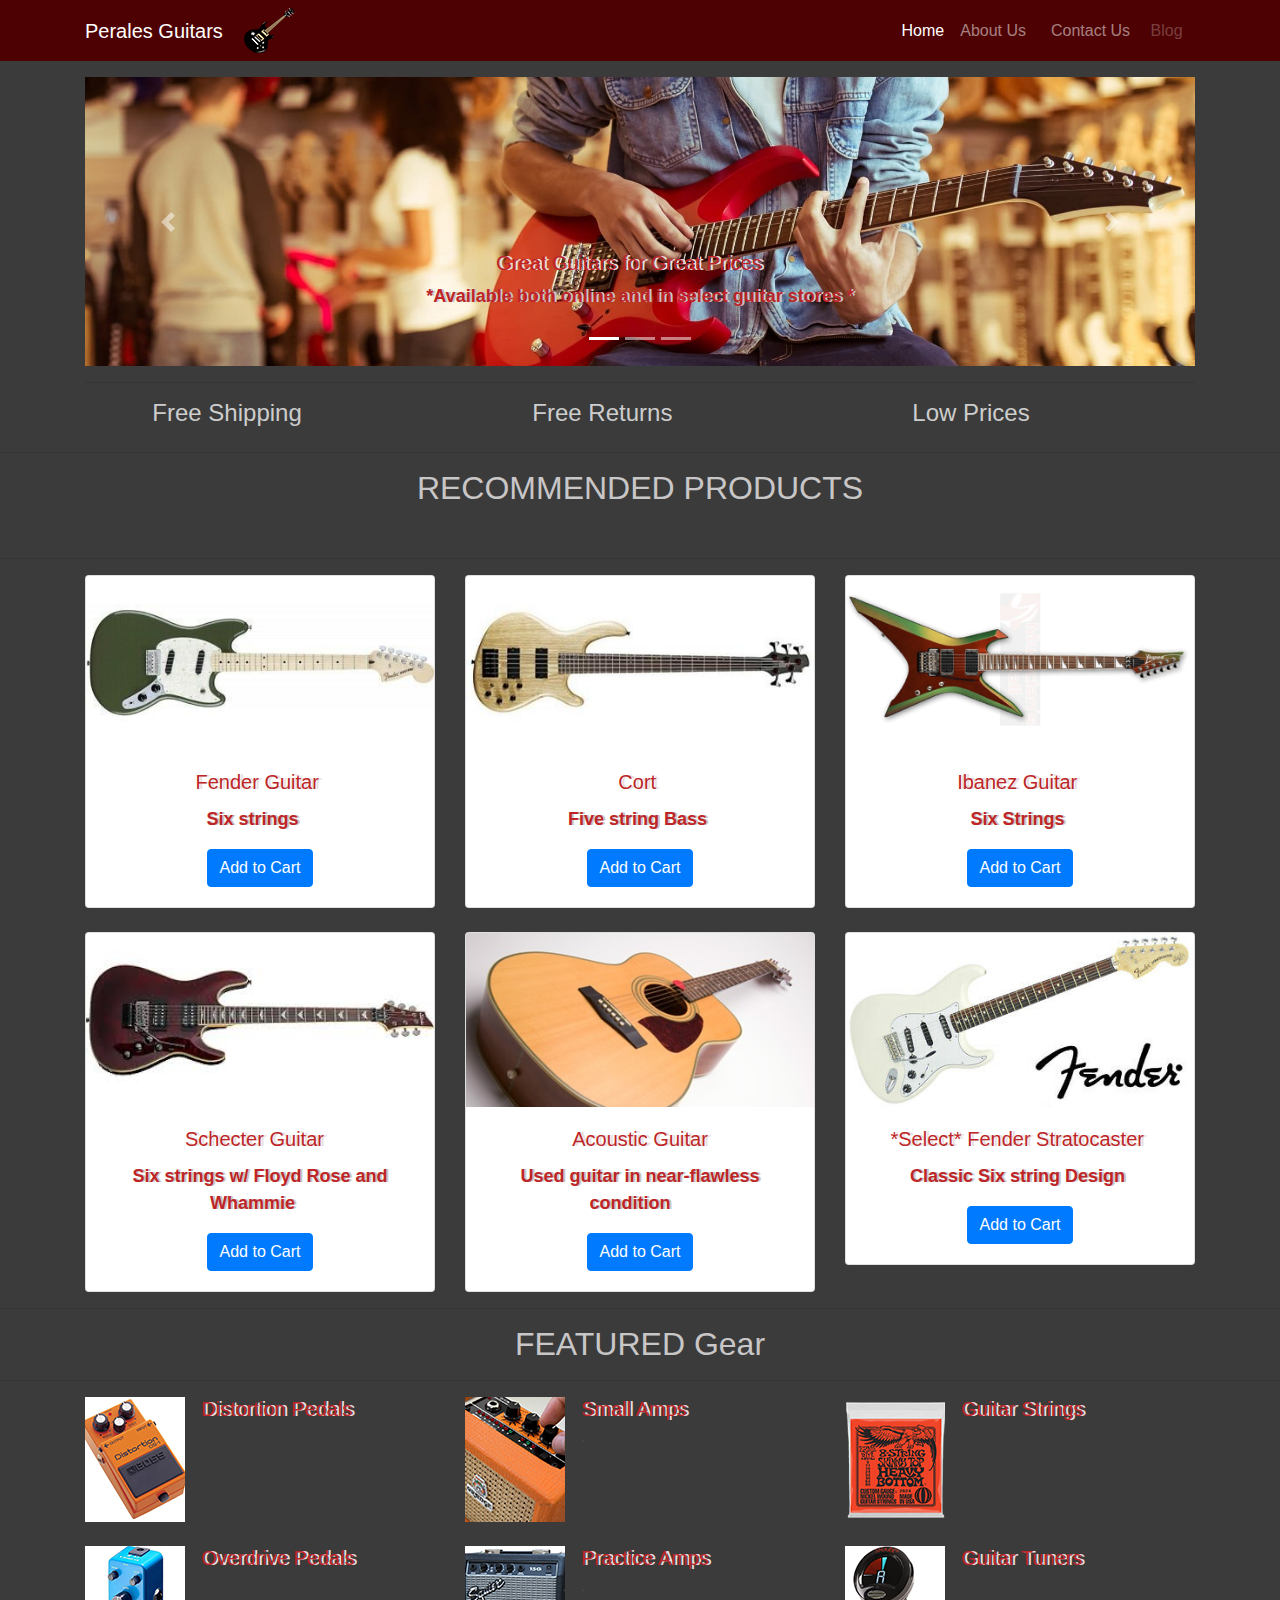
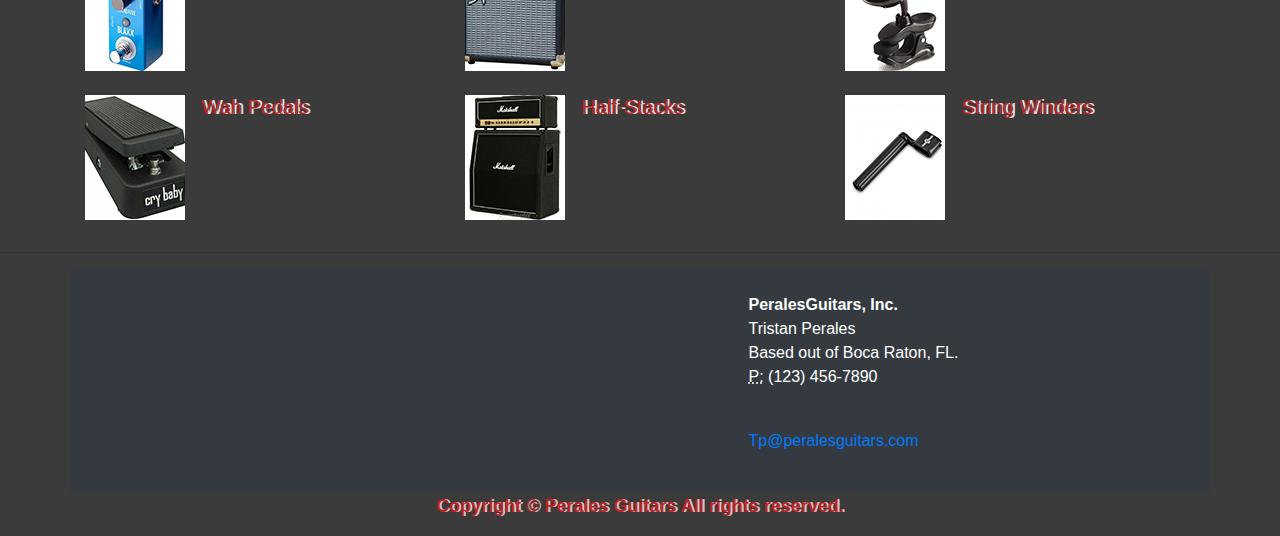
<file: Website Project/index.html>
<!DOCTYPE html>
<html lang="en">
  <head>
    <meta charset="utf-8">
    <meta http-equiv="X-UA-Compatible" content="IE=edge">
    <meta name="viewport" content="width=device-width, initial-scale=1">
    <title>Bootstrap eCommerce Page Template</title>
    <!-- Bootstrap -->
    <link href="css/bootstrap-4.4.1.css" rel="stylesheet">
  </head>
  <body>
    
	  <nav class="navbar navbar-expand-lg navbar-dark ">
      <div class="container">
        <a class="navbar-brand" href="#">Perales Guitars&nbsp;</a><img src="images/guitar2.png" width="50" height="45" alt=""/>
<button class="navbar-toggler" type="button" data-toggle="collapse" data-target="#navbarSupportedContent" aria-controls="navbarSupportedContent" aria-expanded="false" aria-label="Toggle navigation">
    <span class="navbar-toggler-icon"></span>
    </button>
        <div class="collapse navbar-collapse" id="navbarSupportedContent">
          <ul class="navbar-nav ml-auto">
            <li class="nav-item active">
              <a class="nav-link" href="index.html">Home <span class="sr-only">(current)</span></a>
            </li>
            <li class="nav-item">
              <a class="nav-link" href="about.html">About Us&nbsp;&nbsp;</a>
            </li>
            <li class="nav-item">
              <a class="nav-link" href="contact.html">Contact Us&nbsp;</a>
              
            </li>
            <li class="nav-item">
              <a class="nav-link disabled" href="#">Blog&nbsp;</a>
            </li>
          </ul>
          
        </div>
      </div>
    </nav>
    <div class="container mt-3">
      <div class="row">
        <div class="col-12">
          <div id="carouselExampleControls" class="carousel slide" data-ride="carousel">
            <ol class="carousel-indicators">
              <li data-target="#carouselExampleControls" data-slide-to="0" class="active"></li>
              <li data-target="#carouselExampleControls" data-slide-to="1"></li>
              <li data-target="#carouselExampleControls" data-slide-to="2"></li>
            </ol>
            <div class="carousel-inner">
              <div class="carousel-item active">
                <img class="d-block w-100" src="images/guitarcover.jpg" alt="First slide">
                <div class="carousel-caption d-none d-md-block">
                  <h5>Great Guitars for Great Prices&nbsp; &nbsp;&nbsp;</h5>
                  <p>*Available both online and in select guitar stores *</p>
                </div>
              </div>
              <div class="carousel-item">
                <img class="d-block w-100" src="images/gear.jpg" alt="Second slide">
                <div class="carousel-caption d-none d-md-block">
                  <h5>High Quality Gear</h5>
                  <p>Browse our selection of gear to make your instruments sound even better.</p>
                </div>
              </div>
              <div class="carousel-item">
                <img class="d-block w-100" src="images/a-young-man-playing-guitar-in-the-park.jpg" alt="Third slide">
                <div class="carousel-caption d-none d-md-block">
                  <h5>Additional Accessories&nbsp;</h5>
                  <p>We have everything you need to get to playing.</p>
                </div>
              </div>
            </div>
            <a class="carousel-control-prev" href="contact.html" role="button" data-slide="prev">
            <span class="carousel-control-prev-icon" aria-hidden="true"></span>
            <span class="sr-only">Previous</span>
            </a>
            <a class="carousel-control-next" href="#carouselExampleControls" role="button" data-slide="next">
            <span class="carousel-control-next-icon" aria-hidden="true"></span>
            <span class="sr-only">Next</span>
            </a>
          </div>
        </div>
      </div>
      <hr>
    </div>
    <div class="container">
      <div class="row">
        <div class="col-4">
          <div class="row">
            <div class="col-2"></div>
            <div class="col-lg-6 col-10 ml-1">
              <h4>Free Shipping</h4>
            </div>
          </div>
        </div>
        <div class="col-4">
          <div class="row">
            <div class="col-2"></div>
            <div class="col-lg-6 col-10 ml-1">
              <h4>Free Returns</h4>
            </div>
          </div>
        </div>
        <div class="col-4">
          <div class="row">
            <div class="col-2"></div>
            <div class="col-lg-6 col-10 ml-1">
              <h4>Low Prices</h4>
            </div>
          </div>
        </div>
      </div>
    </div>
    <hr>
    <h2 class="text-center">RECOMMENDED PRODUCTS</h2>
    <p>&nbsp; &nbsp; &nbsp; &nbsp; &nbsp; &nbsp; &nbsp; &nbsp; &nbsp; &nbsp; &nbsp; &nbsp; &nbsp; &nbsp; &nbsp; &nbsp; &nbsp; &nbsp; &nbsp; &nbsp; &nbsp; &nbsp; &nbsp; &nbsp;</p>
<hr>
    <div class="container">
      <div class="row text-center">
        <div class="col-md-4 pb-1 pb-md-0">
          <div class="card">
            <img class="card-img-top" src="images/Fender.jpg" alt="Card image cap">
            <div class="card-body">
              <h5 class="card-title">Fender Guitar&nbsp;</h5>
              <p class="card-text">Six strings&nbsp; &nbsp;</p>
              <a href="#" class="btn btn-primary">Add to Cart</a>
            </div>
          </div>
        </div>
        <div class="col-md-4 pb-1 pb-md-0">
          <div class="card">
            <img class="card-img-top" src="images/bass5.jpeg" alt="Card image cap">
            <div class="card-body">
              <h5 class="card-title">Cort&nbsp;</h5>
              <p class="card-text">Five string Bass&nbsp;</p>
              <a href="#" class="btn btn-primary">Add to Cart</a>
            </div>
          </div>
        </div>
        <div class="col-md-4 pb-1 pb-md-0">
          <div class="card">
            <img class="card-img-top" src="images/ibanez.png" alt="Card image cap">
            <div class="card-body">
              <h5 class="card-title">Ibanez Guitar&nbsp;</h5>
              <p class="card-text">Six Strings&nbsp;</p>
              <a href="#" class="btn btn-primary">Add to Cart</a>
            </div>
          </div>
        </div>
      </div>
      <div class="row text-center mt-4">
        <div class="col-md-4 pb-1 pb-md-0">
          <div class="card">
            <img class="card-img-top" src="images/schecter.jpg" alt="Card image cap">
            <div class="card-body">
              <h5 class="card-title">Schecter Guitar&nbsp;&nbsp;</h5>
              <p class="card-text">Six strings w/ Floyd Rose and Whammie&nbsp; &nbsp;</p>
              <a href="#" class="btn btn-primary">Add to Cart</a>
            </div>
          </div>
        </div>
        <div class="col-md-4 pb-1 pb-md-0">
          <div class="card">
            <img class="card-img-top" src="images/acoustic.jpg" alt="Card image cap">
            <div class="card-body">
              <h5 class="card-title">Acoustic Guitar</h5>
              <p class="card-text">Used guitar in near-flawless condition&nbsp; &nbsp;&nbsp;</p>
              <a href="#" class="btn btn-primary">Add to Cart</a>
            </div>
          </div>
        </div>
        <div class="col-md-4 pb-1 pb-md-0">
          <div class="card">
            <img class="card-img-top" src="images/strat.jpg" alt="Card image cap">
            <div class="card-body">
              <h5 class="card-title">*Select* Fender Stratocaster&nbsp;</h5>
              <p class="card-text">Classic Six string Design&nbsp;</p>
              <a href="#" class="btn btn-primary">Add to Cart</a>
            </div>
          </div>
        </div>
      </div>
    </div>
    <hr>
    <h2 class="text-center">FEATURED Gear</h2>
    <hr>
    <div class="container">
      <div class="row">
        <div class="col-lg-4">
          <ul class="list-unstyled">
            <li class="media">
              <img class="mr-3" src="images/distortion.jpg" alt="Generic placeholder image">
              <div class="media-body">
                <h5 class="mt-0 mb-1">Distortion Pedals&nbsp;</h5>
                
              </div>
            </li>
            <li class="media my-4">
              <img class="mr-3" src="images/overdrive.jpg" alt="Generic placeholder image">
              <div class="media-body">
                <h5 class="mt-0 mb-1">Overdrive Pedals&nbsp;&nbsp;</h5>
                
              </div>
            </li>
            <li class="media">
              <img class="mr-3" src="images/wah.jpg" alt="Generic placeholder image">
              <div class="media-body">
                <h5 class="mt-0 mb-1">Wah Pedals&nbsp;</h5>
                
              </div>
            </li>
          </ul>
        </div>
        <div class="col-lg-4">
          <ul class="list-unstyled">
            <li class="media">
              <img class="mr-3" src="images/smallamp.jpg" alt="Generic placeholder image">
              <div class="media-body">
                <h5 class="mt-0 mb-1">Small Amps&nbsp;</h5>
                .
              </div>
            </li>
            <li class="media my-4">
              <img class="mr-3" src="images/practice.jpg" alt="Generic placeholder image">
              <div class="media-body">
                <h5 class="mt-0 mb-1">Practice Amps&nbsp;&nbsp;</h5>
                .
              </div>
            </li>
            <li class="media">
              <img class="mr-3" src="images/halfstack.jpg" alt="Generic placeholder image">
              <div class="media-body">
                <h5 class="mt-0 mb-1">Half-Stacks&nbsp;</h5>
                
              </div>
            </li>
          </ul>
        </div>
        <div class="col-lg-4">
          <ul class="list-unstyled">
            <li class="media">
              <img class="mr-3" src="images/strings.png" alt="Generic placeholder image">
              <div class="media-body">
                <h5 class="mt-0 mb-1">Guitar Strings&nbsp;</h5>
                
              </div>
            </li>
            <li class="media my-4">
              <img class="mr-3" src="images/tuner.jpg" alt="Generic placeholder image">
              <div class="media-body">
                <h5 class="mt-0 mb-1">Guitar Tuners&nbsp;</h5>
                
              </div>
            </li>
            <li class="media">
              <img class="mr-3" src="images/stringwinder.jpg" alt="Generic placeholder image">
              <div class="media-body">
                <h5 class="mt-0 mb-1">String Winders&nbsp;</h5>
                
              </div>
            </li>
          </ul>
        </div>
      </div>
    </div>
    <hr>
    <div class="container text-white bg-dark p-4">
      <div class="row">
        <div class="col-6 col-md-8 col-lg-7">
          <div class="row text-center">
            <div class="col-sm-6 col-md-4 col-lg-4 col-12"> </div>
            <div class="col-sm-6 col-md-4 col-lg-4 col-12"> </div>
            <div class="col-sm-6 col-md-4 col-lg-4 col-12">
              <ul class="list-unstyled">
                
                <li> <a>&nbsp;</a> </li>
                <li> <a>&nbsp;</a> </li>
              </ul>
            </div>
          </div>
        </div>
        <div class="col-md-4 col-lg-5 col-6">
          <address>
            <strong>PeralesGuitars, Inc.</strong><br>
            Tristan Perales            <br>
            Based out of Boca Raton, FL.            <br>
            <abbr title="Phone">P:</abbr> (123) 456-7890
          </address>
          <address>
            <strong>&nbsp;</strong><br>
            <a href="mailto:#">Tp@peralesguitars.com&nbsp;</a>
          </address>
        </div>
      </div>
    </div>
    <footer class="text-center">
      <div class="container">
        <div class="row">
          <div class="col-12">
            <p>Copyright © Perales Guitars All rights reserved.</p>
          </div>
        </div>
      </div>
    </footer>
    <!-- jQuery (necessary for Bootstrap's JavaScript plugins) -->
    <script src="js/jquery-3.4.1.min.js"></script>
    <!-- Include all compiled plugins (below), or include individual files as needed -->
    <script src="js/popper.min.js"></script>
    <script src="js/bootstrap-4.4.1.js"></script>
  </body>
</html>
</file>
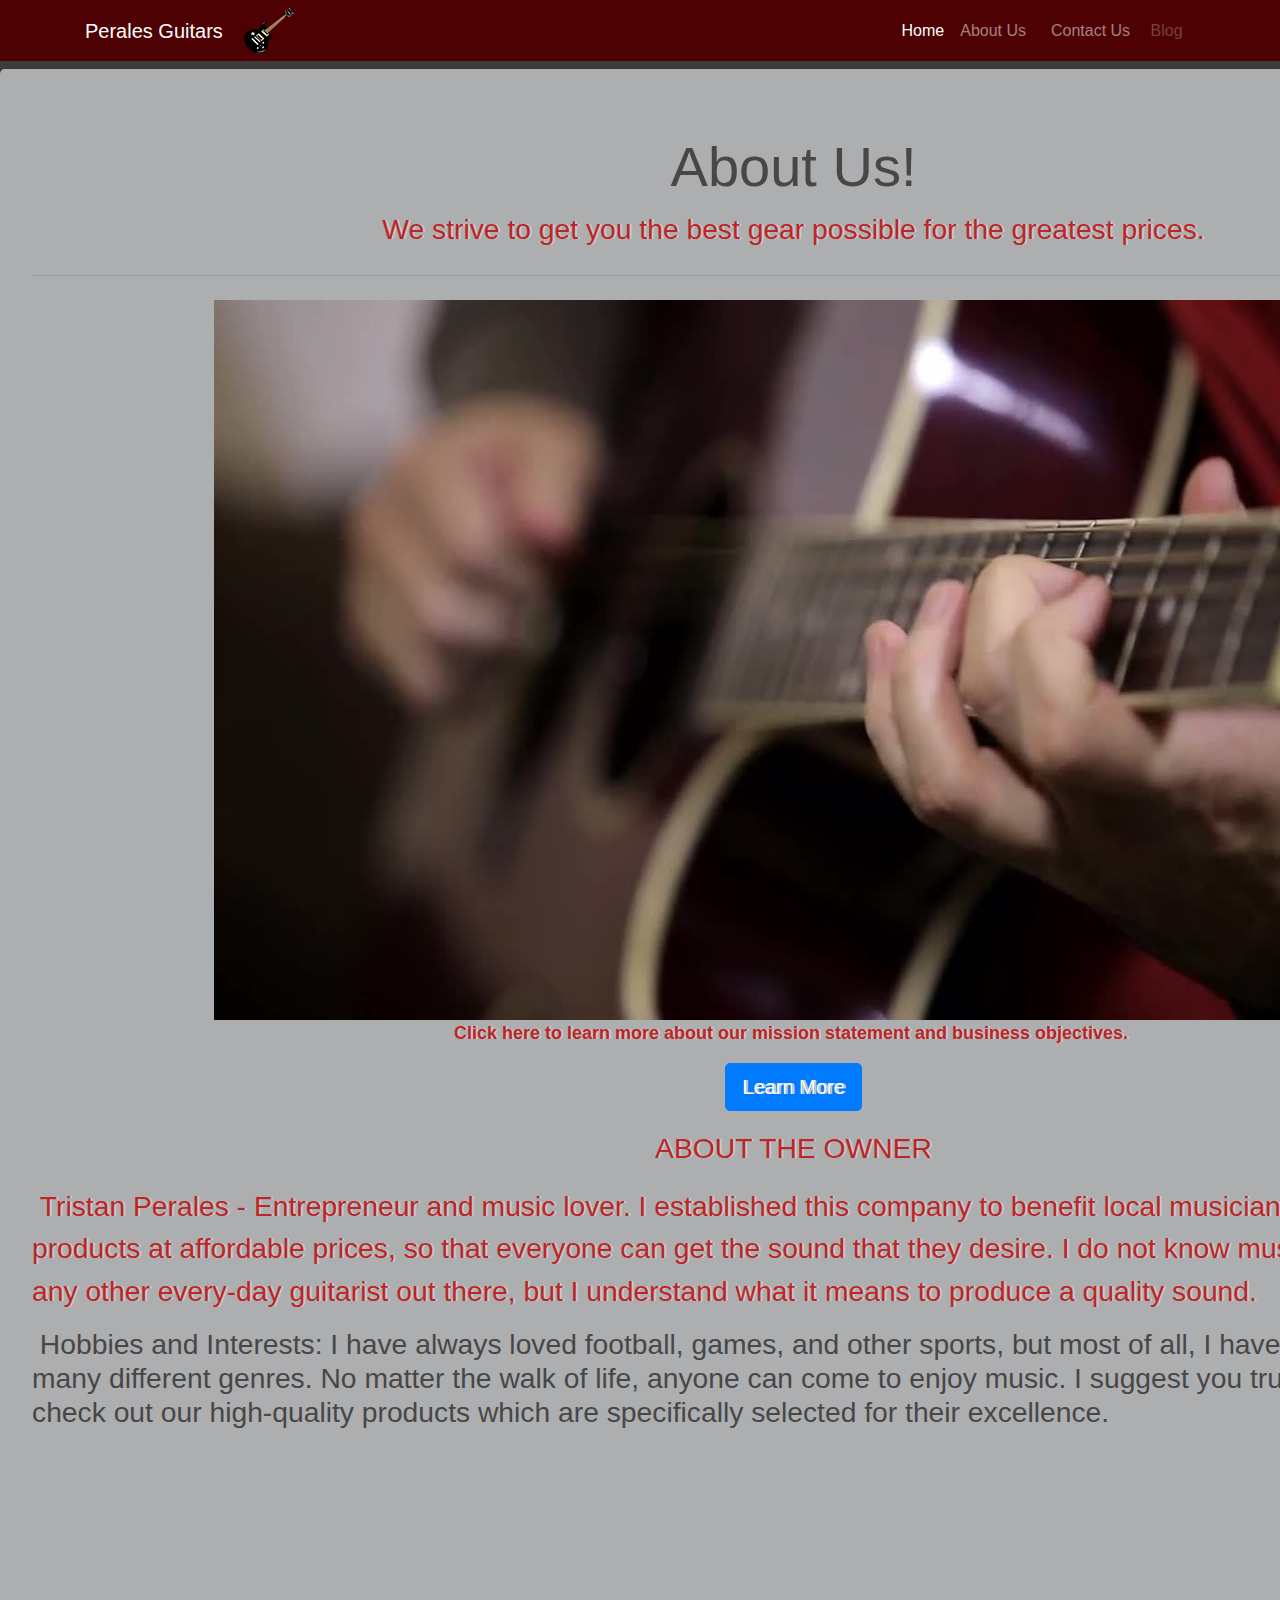
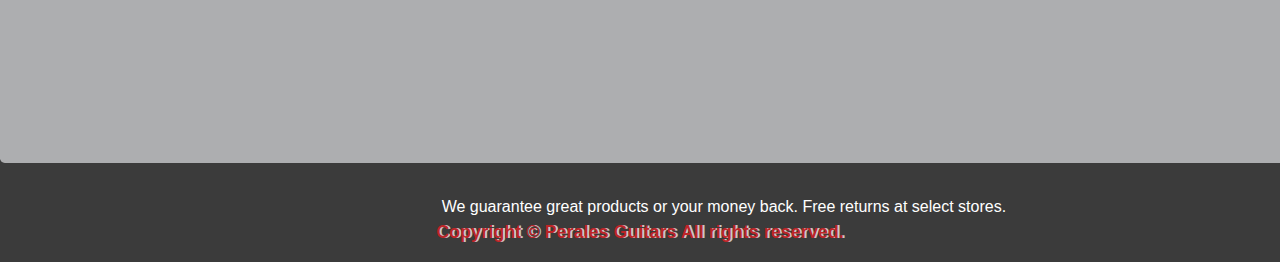
<file: Website Project/about.html>
<!DOCTYPE html>
<html lang="en">
  <head>
    <meta charset="utf-8">
    <meta http-equiv="X-UA-Compatible" content="IE=edge">
    <meta name="viewport" content="width=device-width, initial-scale=1">
    <title>Bootstrap eCommerce Page Template</title>
    <!-- Bootstrap -->
    <link href="css/bootstrap-4.4.1.css" rel="stylesheet">
  </head>
  <body>
    
	  <nav class="navbar navbar-expand-lg navbar-dark ">
      <div class="container">
        <a class="navbar-brand" href="#">Perales Guitars&nbsp;</a><img src="images/guitar2.png" width="50" height="45" alt=""/>
<button class="navbar-toggler" type="button" data-toggle="collapse" data-target="#navbarSupportedContent" aria-controls="navbarSupportedContent" aria-expanded="false" aria-label="Toggle navigation">
    <span class="navbar-toggler-icon"></span>
    </button>
        <div class="collapse navbar-collapse" id="navbarSupportedContent">
          <ul class="navbar-nav ml-auto">
            <li class="nav-item active">
              <a class="nav-link" href="index.html">Home <span class="sr-only">(current)</span></a>
            </li>
            <li class="nav-item">
              <a class="nav-link" href="about.html">About Us&nbsp;&nbsp;</a>
            </li>
            <li class="nav-item">
              <a class="nav-link" href="contact.html">Contact Us&nbsp;</a>
              
            </li>
            <li class="nav-item">
              <a class="nav-link disabled" href="#">Blog&nbsp;</a>
            </li>
          </ul>
          
        </div>
      </div>
    </nav>
    <div class="container-fluid mt-2">
		<div class="row">
			<div class="jumbotron text-center nav-fill">
			<h1 class="display-4"> About Us!</h1>
				<p class="lead"><strong>We strive to get you the best gear possible for the greatest prices.</strong></p>
                  <hr class="my-4">
                  <img src="images/guitarbackground.jpg" width="1160" height="720" alt=""/>
				<p>Click here to learn more about our mission statement and business objectives.&nbsp;</p>
			  <p class="lead"> <a class="btn btn-primary btn-lg" href="#" role="button">Learn More</a></p>
			  <p class="lead">ABOUT THE OWNER</p>
			  <p class="lead text-left">&nbsp;Tristan Perales - Entrepreneur and music lover. I established this company to benefit local musicians looking for quality products at affordable prices, so that everyone can get the sound that they desire. I do not know music theory, just like any other every-day guitarist out there, but I understand what it means to produce a quality sound.  &nbsp; &nbsp; &nbsp; &nbsp; &nbsp; &nbsp; &nbsp;&nbsp;</p>
			  <h1 class="lead text-left">&nbsp;Hobbies and Interests: I have always loved football, games, and other sports, but most of all, I have a love for music of			  many different genres. No matter the walk of life, anyone can come to enjoy music. I suggest you trust in my tastes, and check out our high-quality products which are specifically selected for their			excellence.  </h1>
			  <p>&nbsp;</p>
<p>&nbsp;</p>
<p class="lead text-left">&nbsp;</p>
<p class="lead">&nbsp;</p>
<p class="lead">&nbsp;</p>
            </div>
		</div>
	  </div>
	  <div class="container-fluid">
	  <div class="row">
		  <div class= "col-md-4">&nbsp;</div>
		  <div class= "col-md-8">We guarantee great products or your money back. Free returns at select stores.&nbsp;</div>
		  </div>
	  </div>
    <footer class="text-center">
      <div class="container">
        <div class="row">
          <div class="col-12">
            <p>Copyright © Perales Guitars All rights reserved.</p>
          </div>
        </div>
      </div>
    </footer>
    <!-- jQuery (necessary for Bootstrap's JavaScript plugins) -->
    <script src="js/jquery-3.4.1.min.js"></script>
    <!-- Include all compiled plugins (below), or include individual files as needed -->
    <script src="js/popper.min.js"></script>
    <script src="js/bootstrap-4.4.1.js"></script>
  </body>
</html>
</file>
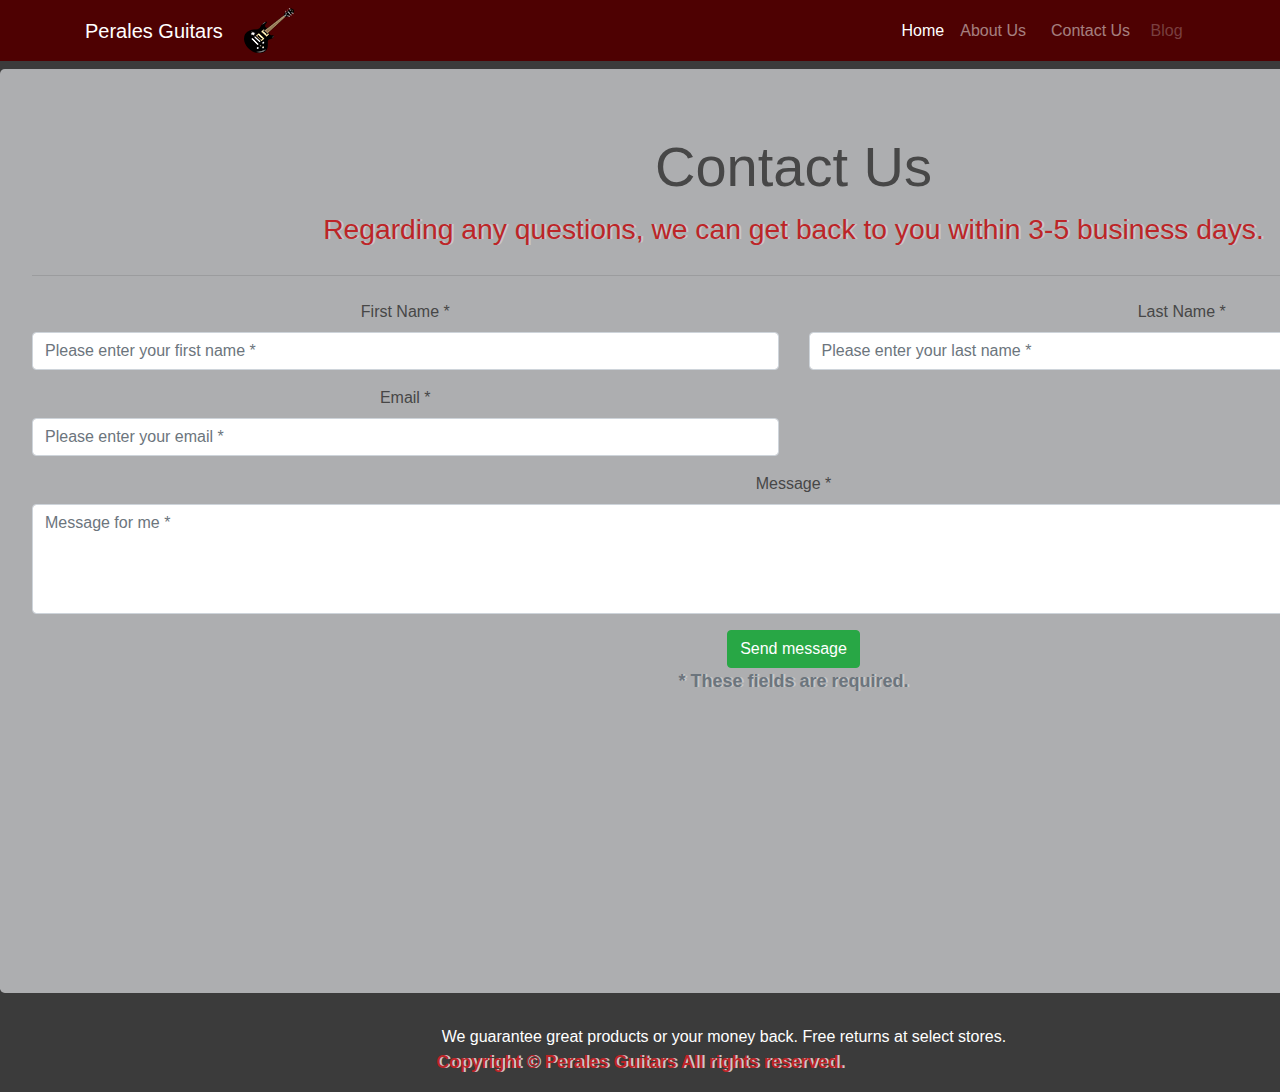
<file: Website Project/contact.html>
<!DOCTYPE html>
<html lang="en">
  <head>
    <meta charset="utf-8">
    <meta http-equiv="X-UA-Compatible" content="IE=edge">
    <meta name="viewport" content="width=device-width, initial-scale=1">
    <title>Bootstrap eCommerce Page Template</title>
    <!-- Bootstrap -->
    <link href="css/bootstrap-4.4.1.css" rel="stylesheet">
  </head>
  <body>
    
	  <nav class="navbar navbar-expand-lg navbar-dark ">
      <div class="container">
        <a class="navbar-brand" href="#">Perales Guitars&nbsp;</a><img src="images/guitar2.png" width="50" height="45" alt=""/>
<button class="navbar-toggler" type="button" data-toggle="collapse" data-target="#navbarSupportedContent" aria-controls="navbarSupportedContent" aria-expanded="false" aria-label="Toggle navigation">
    <span class="navbar-toggler-icon"></span>
    </button>
        <div class="collapse navbar-collapse" id="navbarSupportedContent">
          <ul class="navbar-nav ml-auto">
            <li class="nav-item active">
              <a class="nav-link" href="index.html">Home <span class="sr-only">(current)</span></a>
            </li>
            <li class="nav-item">
              <a class="nav-link" href="about.html">About Us&nbsp;&nbsp;</a>
            </li>
            <li class="nav-item">
              <a class="nav-link" href="contact.html" >Contact Us&nbsp;</a>
             
            </li>
            <li class="nav-item">
              <a class="nav-link disabled" href="#">Blog&nbsp;</a>
            </li>
          </ul>
          
        </div>
      </div>
    </nav>
    <div class="container-fluid mt-2">
		<div class="row">
			<div class="jumbotron text-center nav-fill">
			<h1 class="display-4"> Contact Us</h1>
				<p class="lead"><strong>Regarding any questions, we can get back to you within 3-5 business days.</strong></p>
                  <hr class="my-4">
                  <form id="contact-form" method="post" action="contact.php" role="form">

    <div class="messages"></div>

    <div class="controls">

        <div class="row">
            <div class="col-md-6">
                <div class="form-group">
                    <label for="form_name">First Name *</label>
                    <input id="form_name" type="text" name="name" class="form-control" placeholder="Please enter your first name *" required="required" data-error="Firstname is required.">
                    <div class="help-block with-errors"></div>
                </div>
            </div>
            <div class="col-md-6">
                <div class="form-group">
                    <label for="form_lastname">Last Name *</label>
                    <input id="form_lastname" type="text" name="surname" class="form-control" placeholder="Please enter your last name *" required="required" data-error="Lastname is required.">
                    <div class="help-block with-errors"></div>
                </div>
            </div>
        </div>
        <div class="row">
            <div class="col-md-6">
                <div class="form-group">
                    <label for="form_email">Email *</label>
                    <input id="form_email" type="email" name="email" class="form-control" placeholder="Please enter your email *" required="required" data-error="Valid email is required.">
                    <div class="help-block with-errors"></div>
                </div>
            </div>
            <div class="col-md-6">
                <div class="form-group">
                   
                    <div class="help-block with-errors"></div>
                </div>
            </div>
        </div>
        <div class="row">
            <div class="col-md-12">
                <div class="form-group">
                    <label for="form_message">Message *</label>
                    <textarea id="form_message" name="message" class="form-control" placeholder="Message for me *" rows="4" required="required" data-error="Please, leave us a message."></textarea>
                    <div class="help-block with-errors"></div>
                </div>
            </div>
            <div class="col-md-12">
                <input type="submit" class="btn btn-success btn-send" value="Send message">
            </div>
        </div>
        <div class="row">
            <div class="col-md-12">
                <p class="text-muted">
                    <strong>*</strong> These fields are required.</p>
            </div>
        </div>
    </div>

</form>
<p>&nbsp;</p>
<p class="lead text-left">&nbsp;</p>
<p class="lead">&nbsp;</p>
<p class="lead">&nbsp;</p>
            </div>
		</div>
	  </div>
	  <div class="container-fluid">
	  <div class="row">
		  <div class= "col-md-4">&nbsp;</div>
		  <div class= "col-md-8">We guarantee great products or your money back. Free returns at select stores.&nbsp;</div>
		  </div>
	  </div>
    <footer class="text-center">
      <div class="container">
        <div class="row">
          <div class="col-12">
            <p>Copyright © Perales Guitars All rights reserved.</p>
          </div>
        </div>
      </div>
    </footer>
    <!-- jQuery (necessary for Bootstrap's JavaScript plugins) -->
    <script src="js/jquery-3.4.1.min.js"></script>
    <!-- Include all compiled plugins (below), or include individual files as needed -->
    <script src="js/popper.min.js"></script>
    <script src="js/bootstrap-4.4.1.js"></script>
  </body>
</html>
</file>
